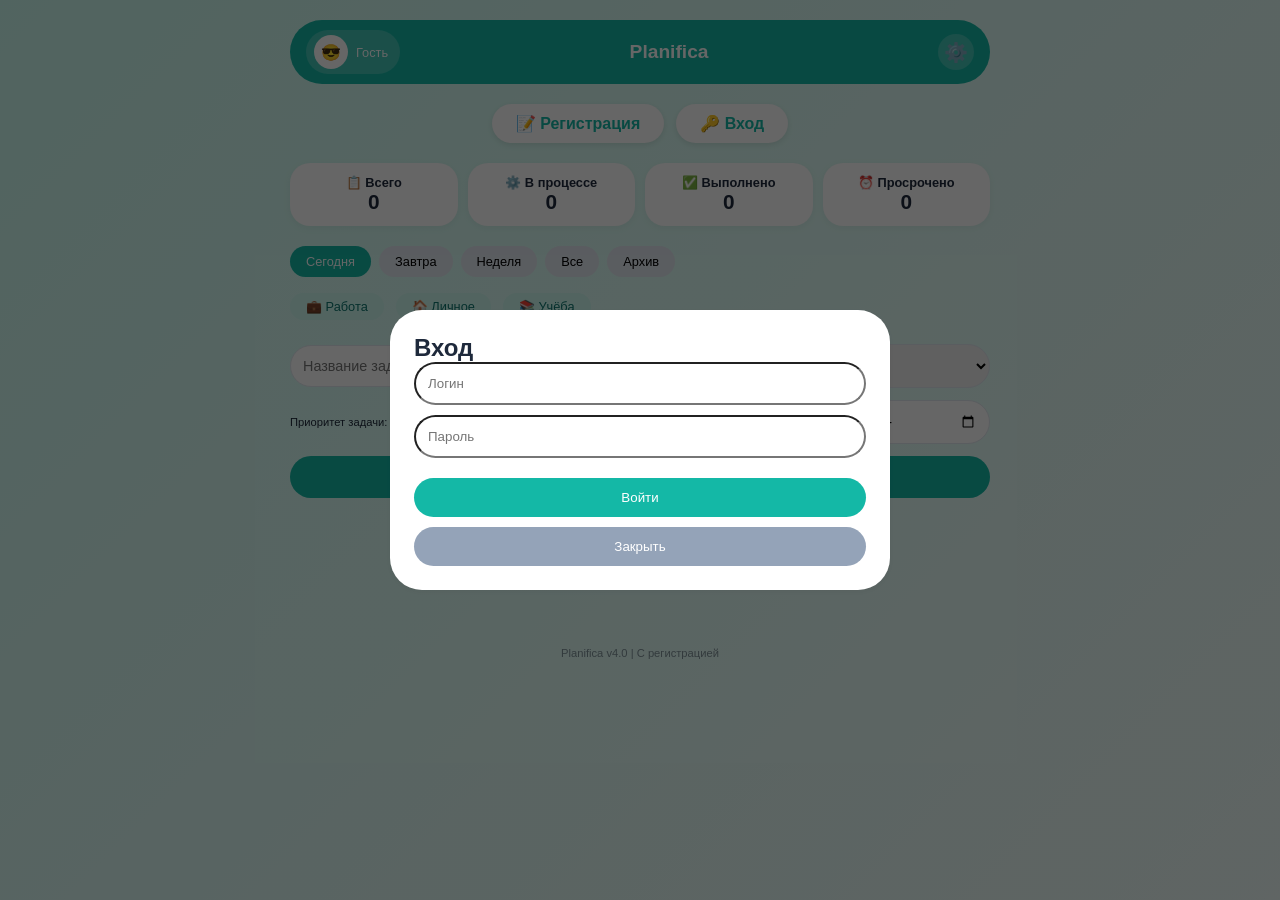
<file: index.html>
<!DOCTYPE html>
<html lang="ru">
<head>
    <meta charset="UTF-8">
    <meta name="viewport" content="width=device-width, initial-scale=1.0, viewport-fit=cover">
    <title>Planifica – личный планировщик</title>
    <link rel="manifest" href="manifest.json">
    <meta name="theme-color" content="#14b8a6">
    <style>
        * { margin: 0; padding: 0; box-sizing: border-box; -webkit-tap-highlight-color: transparent; }
        body {
            font-family: -apple-system, BlinkMacSystemFont, 'Segoe UI', Roboto, Helvetica, Arial, sans-serif;
            min-height: 100vh;
            padding: 20px;
            transition: background 0.3s ease, color 0.2s;
        }
        /* === БИРЮЗОВАЯ ТЕМА === */
        body.theme-teal {
            background: linear-gradient(135deg, #ccfbf1 0%, #f0fdfa 100%);
            color: #1e293b;
        }
        body.theme-teal header { background: #14b8a6; }
        body.theme-teal .date-btn.active, body.theme-teal .tab-btn.active, body.theme-teal #addBtn { background: #14b8a6; color: white; }
        body.theme-teal .category-badge { background: #ccfbf1; color: #0f766e; }
        body.theme-teal .stats div, body.theme-teal .task-item, body.theme-teal .modal-content { background: white; box-shadow: 0 2px 8px rgba(0,0,0,0.05); }
        body.theme-teal .task-priority { background: #e2e8f0; color: #1e293b; }
        body.theme-teal .level-card { background: white; border: 1px solid #ccfbf1; }
        body.theme-teal .fact-card { background: #f0fdfa; border-left: 4px solid #14b8a6; }
        body.theme-teal .science-fact { background: #e6f7ff; border-left: 4px solid #0ea5e9; }
        /* === ТЁМНАЯ ТЕМА === */
        body.theme-dark {
            background: linear-gradient(135deg, #1e293b 0%, #0f172a 100%);
            color: #e2e8f0;
        }
        body.theme-dark header { background: #0f172a; box-shadow: 0 2px 8px rgba(0,0,0,0.3); }
        body.theme-dark .stats div, body.theme-dark .task-item, body.theme-dark .modal-content { background: #1e293b; box-shadow: none; }
        body.theme-dark .category-badge { background: #334155; color: #14b8a6; }
        body.theme-dark .date-btn.active, body.theme-dark .tab-btn.active { background: #14b8a6; color: #0f172a; }
        body.theme-dark .task-priority { background: #475569; color: #f1f5f9; }
        body.theme-dark .level-card { background: #334155; border: 1px solid #475569; }
        body.theme-dark .fact-card { background: #0f172a; border-left: 4px solid #14b8a6; }
        body.theme-dark .science-fact { background: #0c4a6e; border-left: 4px solid #38bdf8; }
        /* Общие стили */
        .app-container { max-width: 700px; margin: 0 auto; width: 100%; }
        header {
            display: flex; justify-content: space-between; align-items: center;
            padding: 10px 16px; border-radius: 50px; margin-bottom: 20px; color: white;
        }
        .profile-section {
            display: flex; align-items: center; gap: 8px; background: rgba(255,255,255,0.2);
            padding: 5px 12px 5px 8px; border-radius: 40px; cursor: pointer;
        }
        .profile-avatar {
            width: 34px; height: 34px; border-radius: 50%; background: white;
            display: flex; align-items: center; justify-content: center; overflow: hidden;
        }
        .profile-avatar img { width: 100%; height: 100%; object-fit: cover; }
        .profile-name { font-size: 0.8rem; max-width: 100px; overflow: hidden; text-overflow: ellipsis; white-space: nowrap; }
        h1 { font-size: 1.2rem; font-weight: 600; }
        .settings-btn {
            background: rgba(255,255,255,0.2); border: none; font-size: 1.2rem;
            width: 36px; height: 36px; border-radius: 50%;
            display: flex; align-items: center; justify-content: center; cursor: pointer; color: white;
        }
        /* Кнопки аутентификации на главном экране */
        .auth-buttons-main {
            display: flex;
            gap: 12px;
            justify-content: center;
            margin-bottom: 20px;
        }
        .auth-buttons-main button {
            padding: 10px 24px;
            border: none;
            border-radius: 40px;
            font-size: 1rem;
            font-weight: 600;
            cursor: pointer;
            transition: 0.2s;
            background: white;
            color: #14b8a6;
            box-shadow: 0 2px 6px rgba(0,0,0,0.1);
        }
        body.theme-dark .auth-buttons-main button {
            background: #1e293b;
            color: #14b8a6;
        }
        .auth-buttons-main button:active { transform: scale(0.96); }
        .stats {
            display: grid; grid-template-columns: repeat(4,1fr); gap: 10px; margin-bottom: 20px;
        }
        .stats div { padding: 12px; border-radius: 20px; text-align: center; font-size: 0.8rem; font-weight: bold; }
        .stats div span { font-size: 1.3rem; display: block; font-weight: 800; }
        .date-filter { display: flex; gap: 8px; flex-wrap: wrap; margin-bottom: 16px; }
        .date-btn { padding: 8px 16px; border-radius: 30px; border: none; background: #e2e8f0; cursor: pointer; font-size: 0.8rem; }
        .category-bar { display: flex; gap: 12px; margin-bottom: 16px; overflow-x: auto; padding-bottom: 8px; }
        .category-badge { padding: 6px 16px; border-radius: 30px; font-size: 0.8rem; font-weight: 500; cursor: pointer; white-space: nowrap; }
        .category-badge.active { background: #14b8a6; color: white; }
        .add-task-panel { margin-bottom: 20px; }
        .row-inputs { display: flex; gap: 8px; flex-wrap: wrap; margin-bottom: 12px; align-items: center; }
        .row-inputs input, .row-inputs select { flex: 1; padding: 12px; border-radius: 30px; border: 1px solid #e2e8f0; font-size: 0.9rem; }
        #addBtn { width: 100%; padding: 12px; border: none; border-radius: 30px; background: #14b8a6; color: white; font-weight: bold; font-size: 1rem; cursor: pointer; }
        .task-list { margin-top: 20px; }
        .task-item { display: flex; justify-content: space-between; align-items: center; padding: 16px; border-radius: 16px; margin-bottom: 12px; }
        .task-left { display: flex; align-items: center; gap: 12px; flex: 1; flex-wrap: wrap; }
        .task-checkbox { width: 24px; height: 24px; cursor: pointer; accent-color: #14b8a6; }
        .task-title { font-size: 1rem; font-weight: 500; word-break: break-word; flex: 1; }
        .task-completed { text-decoration: line-through; opacity: 0.6; }
        .task-priority { font-size: 0.7rem; padding: 4px 8px; border-radius: 30px; background: #e2e8f0; }
        .task-right { display: flex; gap: 8px; align-items: center; }
        .task-edit, .task-delete { background: none; border: none; font-size: 1.2rem; cursor: pointer; padding: 6px; border-radius: 30px; }
        .empty { text-align: center; padding: 40px; opacity: 0.7; }
        .version { text-align: center; font-size: 0.7rem; margin-top: 30px; opacity: 0.5; }
        .modal {
            display: none; position: fixed; top: 0; left: 0; width: 100%; height: 100%;
            background: rgba(0,0,0,0.6); justify-content: center; align-items: center; z-index: 1000;
        }
        .modal-content { width: 90%; max-width: 500px; padding: 24px; border-radius: 32px; max-height: 85vh; overflow-y: auto; }
        .theme-options { display: flex; gap: 15px; justify-content: center; margin: 15px 0; }
        .theme-option { width: 50px; height: 50px; border-radius: 50%; cursor: pointer; transition: 0.2s; }
        .theme-teal-bg { background: #14b8a6; }
        .theme-dark-bg { background: #1e293b; border: 1px solid #475569; }
        .theme-option.active { transform: scale(1.1); }
        .tab-buttons { display: flex; gap: 10px; margin-bottom: 20px; }
        .tab-btn { flex: 1; padding: 10px; border: none; border-radius: 30px; background: #e2e8f0; cursor: pointer; }
        .tab-content { display: none; }
        .tab-content.active { display: block; }
        .profile-stats { background: rgba(0,0,0,0.05); padding: 15px; border-radius: 20px; margin: 15px 0; }
        .levels-container { display: flex; flex-direction: column; gap: 12px; }
        .level-card { padding: 15px; border-radius: 20px; display: flex; justify-content: space-between; align-items: center; flex-wrap: wrap; }
        .level-card.current { background: #0f766e; color: white; border: 1px solid #14b8a6; }
        .fact-card, .science-fact { padding: 20px; border-radius: 20px; margin-bottom: 15px; }
        .slider-container { display: flex; align-items: center; gap: 15px; margin: 20px 0; }
        .slider-container input { flex: 1; }
        .motivation-text { text-align: center; padding: 15px; font-size: 1rem; font-weight: 500; }
        .avatar-upload { display: flex; align-items: center; gap: 10px; margin-bottom: 15px; }
        .avatar-upload label { background: #e2e8f0; padding: 8px 16px; border-radius: 30px; cursor: pointer; font-size: 0.8rem; }
        .avatar-preview { width: 70px; height: 70px; border-radius: 50%; background: #f0fdfa; display: flex; align-items: center; justify-content: center; overflow: hidden; }
        .avatar-preview img { width: 100%; height: 100%; object-fit: cover; }
        .auth-buttons { display: flex; gap: 10px; margin-top: 15px; }
        .auth-buttons button { flex:1; background: #14b8a6; border: none; padding: 10px; border-radius: 30px; color: white; cursor: pointer; }
        .logout-btn { background: #f97316; margin-top: 15px; width:100%; padding:10px; border:none; border-radius:30px; color:white; cursor:pointer; }
    </style>
</head>
<body class="theme-teal">
<div class="app-container">
    <header>
        <div class="profile-section" id="profileBtn">
            <div class="profile-avatar" id="headerAvatar">😎</div>
            <span class="profile-name" id="headerName">Гость</span>
        </div>
        <h1>Planifica</h1>
        <div class="settings-btn" id="settingsBtn">⚙️</div>
    </header>

    <!-- Две отдельные кнопки для неавторизованных пользователей -->
    <div id="authButtonsMain" class="auth-buttons-main" style="display: none;">
        <button id="mainRegisterBtn">📝 Регистрация</button>
        <button id="mainLoginBtn">🔑 Вход</button>
    </div>

    <div class="stats">
        <div>📋 Всего<br><span id="totalCount">0</span></div>
        <div>⚙️ В процессе<br><span id="activeCount">0</span></div>
        <div>✅ Выполнено<br><span id="completedCount">0</span></div>
        <div>⏰ Просрочено<br><span id="overdueCount">0</span></div>
    </div>

    <div class="date-filter">
        <button class="date-btn active" data-view="today">Сегодня</button>
        <button class="date-btn" data-view="tomorrow">Завтра</button>
        <button class="date-btn" data-view="week">Неделя</button>
        <button class="date-btn" data-view="all">Все</button>
        <button class="date-btn" data-view="archive">Архив</button>
    </div>

    <div class="category-bar">
        <div class="category-badge active" data-cat="work">💼 Работа</div>
        <div class="category-badge" data-cat="personal">🏠 Личное</div>
        <div class="category-badge" data-cat="study">📚 Учёба</div>
    </div>

    <div class="add-task-panel">
        <div class="row-inputs">
            <input type="text" id="taskTitle" placeholder="Название задачи" autocomplete="off">
            <select id="categorySelect">
                <option value="work">💼 Работа</option>
                <option value="personal">🏠 Личное</option>
                <option value="study">📚 Учёба</option>
            </select>
        </div>
        <div class="row-inputs">
            <div style="font-size:0.7rem;">Приоритет задачи:</div>
            <select id="prioritySelect">
                <option value="low">🟢 Низкий</option>
                <option value="medium">🟡 Средний</option>
                <option value="high">🔴 Высокий</option>
            </select>
            <input type="datetime-local" id="deadlineInput">
        </div>
        <button id="addBtn">+ Добавить задачу</button>
    </div>

    <div class="task-list" id="taskList"><div class="empty">✨ Нет задач в этом разделе</div></div>
    <div class="version">Planifica v4.0 | С регистрацией</div>
</div>

<!-- Модалка настроек -->
<div id="settingsModal" class="modal"><div class="modal-content">
    <h2>⚙️ Настройки</h2>
    <h3>🎨 Цветовая тема</h3>
    <div class="theme-options">
        <div class="theme-option theme-teal-bg active" data-theme="teal"></div>
        <div class="theme-option theme-dark-bg" data-theme="dark"></div>
    </div>
    <button id="closeSettings" style="margin-top:15px; background:#14b8a6; color:white; border:none; padding:10px 20px; border-radius:30px;">Закрыть</button>
</div></div>

<!-- Модалка профиля -->
<div id="profileModal" class="modal"><div class="modal-content">
    <h2>👤 Мой профиль</h2>
    <div class="tab-buttons">
        <button class="tab-btn active" data-tab="profile">📝 Профиль</button>
        <button class="tab-btn" data-tab="levels">🏆 Уровни</button>
        <button class="tab-btn" data-tab="facts">🌟 Факты дня</button>
    </div>
    <div id="tabProfile" class="tab-content active">
        <div class="avatar-upload">
            <div class="avatar-preview" id="avatarPreview">😎</div>
            <label for="avatarInput">📷 Загрузить фото</label>
            <input type="file" id="avatarInput" accept="image/*" style="display:none">
        </div>
        <input type="text" id="userName" placeholder="Ваше имя" style="width:100%; margin:10px 0; padding:12px; border-radius:30px;">
        <select id="userGender" style="width:100%; margin:10px 0; padding:12px; border-radius:30px;">
            <option value="male">👨 Мужской</option>
            <option value="female">👩 Женский</option>
        </select>
        <textarea id="userGoal" rows="3" placeholder="Ваша цель..." style="width:100%; margin:10px 0; padding:12px; border-radius:20px;"></textarea>
        <div class="profile-stats">
            <p>📈 Выполнено задач: <span id="profileCompleted">0</span></p>
            <p>🏆 Текущий уровень: <span id="profileLevel">⭐ Новичок</span></p>
            <p>⭐ До следующего уровня: <span id="nextLevelTasks">100</span> задач</p>
        </div>
        <button id="saveProfile" style="background:#14b8a6; color:white; border:none; padding:12px; border-radius:30px; width:100%;">💾 Сохранить</button>
        <button id="closeProfile" style="margin-top:10px; background:#94a3b8; color:white; border:none; padding:12px; border-radius:30px; width:100%;">🔒 Закрыть</button>
        <div class="auth-buttons" id="authButtons">
            <button id="showRegisterBtn">📝 Регистрация</button>
            <button id="showLoginBtn">🔑 Вход</button>
        </div>
        <button id="logoutBtn" class="logout-btn" style="display:none;">🚪 Выйти</button>
    </div>
    <div id="tabLevels" class="tab-content"><div class="levels-container" id="levelsContainer"></div></div>
    <div id="tabFacts" class="tab-content"><div id="factOfTheDay" class="fact-card"></div><div id="scienceFact" class="science-fact"></div></div>
</div></div>

<!-- Модалка регистрации / входа -->
<div id="authModal" class="modal"><div class="modal-content">
    <h2 id="authTitle">Регистрация</h2>
    <input type="text" id="authUsername" placeholder="Логин" style="width:100%; margin-bottom:10px; padding:12px; border-radius:30px;">
    <input type="password" id="authPassword" placeholder="Пароль" style="width:100%; margin-bottom:10px; padding:12px; border-radius:30px;">
    <button id="authSubmitBtn" style="background:#14b8a6; color:white; border:none; padding:12px; border-radius:30px; width:100%; margin-top:10px;">Зарегистрироваться</button>
    <button id="closeAuthBtn" style="margin-top:10px; background:#94a3b8; color:white; border:none; padding:12px; border-radius:30px; width:100%;">Закрыть</button>
</div></div>

<!-- Модалка оценки -->
<div id="ratingModal" class="modal"><div class="modal-content">
    <h3>🎯 Как вам было выполнять задачу?</h3>
    <div class="slider-container"><span>😊</span><input type="range" id="difficultySlider" min="1" max="3" step="1" value="2"><span>😟</span></div>
    <div id="sliderEmoji" style="font-size:2rem; text-align:center;">😐</div>
    <div id="motivationMessage" class="motivation-text"></div>
    <button id="submitRating" style="background:#14b8a6; color:white; border:none; padding:12px; border-radius:30px; width:100%;">✨ Отлично! ✨</button>
</div></div>

<script>
(function(){
    // ---------- Система авторизации ----------
    let users = JSON.parse(localStorage.getItem('planifica_users') || '{}');
    let currentUser = localStorage.getItem('planifica_currentUser') || null;
    let currentTasks = [];
    let userProfile = { name: '', avatarData: '', gender: 'male', goal: '', totalCompleted: 0 };

    function hashPassword(pass) { return btoa(pass); }
    function saveUsers() { localStorage.setItem('planifica_users', JSON.stringify(users)); }
    function saveCurrentUser() { if(currentUser) localStorage.setItem('planifica_currentUser', currentUser); else localStorage.removeItem('planifica_currentUser'); }
    
    function loadUserData() {
        if(!currentUser) { currentTasks = []; userProfile = { name: '', avatarData: '', gender: 'male', goal: '', totalCompleted: 0 }; return; }
        const userData = users[currentUser];
        if(userData) { currentTasks = userData.tasks || []; userProfile = userData.profile || { name: '', avatarData: '', gender: 'male', goal: '', totalCompleted: 0 }; }
        else { currentUser = null; saveCurrentUser(); currentTasks = []; userProfile = { name: '', avatarData: '', gender: 'male', goal: '', totalCompleted: 0 }; }
        updateStatsFromTasks();
    }
    function saveUserData() {
        if(!currentUser) return;
        if(!users[currentUser]) users[currentUser] = { passwordHash: '', profile: {}, tasks: [] };
        users[currentUser].tasks = currentTasks;
        users[currentUser].profile = userProfile;
        saveUsers();
    }
    function updateStatsFromTasks() { let completed = currentTasks.filter(t => t.completed).length; userProfile.totalCompleted = completed; if(currentUser) saveUserData(); }

    function register(login, password) { if(users[login]) return false; users[login] = { passwordHash: hashPassword(password), profile: { name: '', avatarData: '', gender: 'male', goal: '', totalCompleted: 0 }, tasks: [] }; saveUsers(); return true; }
    function login(login, password) { if(users[login] && users[login].passwordHash === hashPassword(password)) { currentUser = login; saveCurrentUser(); loadUserData(); render(); closeAuthModal(); return true; } return false; }
    function logout() { currentUser = null; saveCurrentUser(); loadUserData(); render(); }

    // ---------- Глобальные переменные ----------
    let currentView = 'today', currentCategory = 'work', currentRatingTaskId = null;
    const levels = [
        { name: '⭐ Новичок', min: 0, icon: '🌱', desc: 'Первый шаг' },
        { name: '📌 Организатор', min: 100, icon: '📋', desc: 'Вы уже умеете планировать' },
        { name: '🏅 Мастер планов', min: 200, icon: '🎯', desc: 'Планирование — ваш навык' },
        { name: '⚡ Эксперт продуктивности', min: 400, icon: '🚀', desc: 'Время ускоряться' },
        { name: '👑 Легенда продуктивности', min: 700, icon: '🏆', desc: 'Вы достигли вершины!' }
    ];
    const facts = [
        { text: '🧠 Планирование снижает уровень стресса на 30%', source: 'Psychology Today' },
        { text: '📝 Люди, записывающие цели, достигают их в 2 раза чаще', source: 'Harvard Business Review' },
        { text: '🕰️ Правило 2 минут: Если дело занимает меньше 2 минут — сделайте его сразу', source: 'Дэвид Аллен' },
        { text: '🎯 80% важных результатов приносят 20% усилий', source: 'Парето' },
        { text: '📅 Планирование дня с вечера повышает продуктивность на 40%', source: 'Американская псих. ассоциация' }
    ];
    const scienceFacts = [
        { text: '🔬 Допамин: Выполнение задач стимулирует выработку дофамина — гормона мотивации' },
        { text: '🧠 Нейропластичность: Регулярное планирование улучшает когнитивные способности' },
        { text: '⏰ Циркадные ритмы: Самые сложные задачи лучше решать утром' }
    ];

    // ---------- Работа с задачами ----------
    function addTask(title, category, deadline, priority) {
        if(!title.trim()) return;
        currentTasks.push({ id: Date.now(), title: title.trim(), category, deadline: deadline || null, priority: priority || 'medium', completed: false, createdAt: new Date().toISOString() });
        saveUserData(); render();
    }
    function toggleTaskComplete(id) {
        const task = currentTasks.find(t => t.id == id);
        if(task && !task.completed) { task.completed = true; userProfile.totalCompleted++; currentRatingTaskId = id; document.getElementById('ratingModal').style.display = 'flex'; saveUserData(); render(); }
        else if(task && task.completed) { task.completed = false; userProfile.totalCompleted = Math.max(0, userProfile.totalCompleted-1); saveUserData(); render(); }
    }
    function editTask(id, newTitle, newCategory, newDeadline, newPriority) {
        const task = currentTasks.find(t => t.id == id);
        if(task) { if(newTitle && newTitle.trim()) task.title = newTitle.trim(); if(newCategory) task.category = newCategory; if(newDeadline !== undefined) task.deadline = newDeadline; if(newPriority) task.priority = newPriority; saveUserData(); render(); }
    }
    function deleteTask(id) { currentTasks = currentTasks.filter(t => t.id != id); saveUserData(); render(); }

    // Фильтрация
    function getFilteredTasks() {
        let filtered = [...currentTasks];
        if(currentCategory !== 'all') filtered = filtered.filter(t => t.category === currentCategory);
        const now = new Date();
        const today = new Date(now.getFullYear(), now.getMonth(), now.getDate());
        const tomorrow = new Date(today); tomorrow.setDate(tomorrow.getDate()+1);
        const weekEnd = new Date(today); weekEnd.setDate(weekEnd.getDate()+7);
        if(currentView === 'today') filtered = filtered.filter(t => t.deadline && new Date(new Date(t.deadline).toDateString()).getTime() === today.getTime());
        else if(currentView === 'tomorrow') filtered = filtered.filter(t => t.deadline && new Date(new Date(t.deadline).toDateString()).getTime() === tomorrow.getTime());
        else if(currentView === 'week') filtered = filtered.filter(t => t.deadline && new Date(t.deadline) >= today && new Date(t.deadline) < weekEnd);
        else if(currentView === 'archive') filtered = filtered.filter(t => t.completed === true);
        else filtered = filtered.filter(t => !t.completed);
        filtered.sort((a,b) => (a.deadline||9e9) - (b.deadline||9e9));
        return filtered;
    }

    // Рендер
    function renderStats() {
        const all = currentTasks.length, active = currentTasks.filter(t => !t.completed).length, completed = currentTasks.filter(t => t.completed).length;
        const now = new Date(), overdue = currentTasks.filter(t => !t.completed && t.deadline && new Date(t.deadline) < now).length;
        document.getElementById('totalCount').innerText = all; document.getElementById('activeCount').innerText = active; document.getElementById('completedCount').innerText = completed; document.getElementById('overdueCount').innerText = overdue;
    }
    function renderTaskList() {
        const container = document.getElementById('taskList');
        const filtered = getFilteredTasks();
        if(filtered.length === 0) { container.innerHTML = '<div class="empty">✨ Нет задач в этом разделе</div>'; return; }
        let html = '';
        filtered.forEach(task => {
            const isOverdue = !task.completed && task.deadline && new Date(task.deadline) < new Date();
            const priorityText = task.priority === 'high' ? '🔴 Высокий' : (task.priority === 'medium' ? '🟡 Средний' : '🟢 Низкий');
            const catIcon = task.category === 'work' ? '💼' : (task.category === 'personal' ? '🏠' : '📚');
            const catName = task.category === 'work' ? 'Работа' : (task.category === 'personal' ? 'Личное' : 'Учёба');
            html += `<div class="task-item" data-id="${task.id}"><div class="task-left"><input type="checkbox" class="task-checkbox" ${task.completed ? 'checked' : ''} data-id="${task.id}"><span class="task-title ${task.completed ? 'task-completed' : ''}">${escapeHtml(task.title)}</span><span class="task-priority">${priorityText}</span><span class="category-badge" style="font-size:0.7rem;">${catIcon} ${catName}</span>${task.deadline ? `<span style="font-size:0.7rem;">📅 ${new Date(task.deadline).toLocaleString()}</span>` : ''}${isOverdue ? '<span style="color:#f97316;">⚠️ Просрочено</span>' : ''}</div><div class="task-right"><button class="task-edit" data-id="${task.id}">✏️</button><button class="task-delete" data-id="${task.id}">🗑️</button></div></div>`;
        });
        container.innerHTML = html;
        document.querySelectorAll('.task-checkbox').forEach(cb => cb.addEventListener('change', (e) => toggleTaskComplete(parseInt(e.target.dataset.id))));
        document.querySelectorAll('.task-edit').forEach(btn => btn.addEventListener('click', (e) => {
            const id = parseInt(e.currentTarget.dataset.id);
            const task = currentTasks.find(t => t.id == id);
            if(task) { const newTitle = prompt('Новое название:', task.title); if(newTitle !== null) { const newCat = prompt('Категория (work/personal/study):', task.category); const newPriority = prompt('Приоритет (low/medium/high):', task.priority); editTask(id, newTitle, newCat, task.deadline, newPriority); } }
        }));
        document.querySelectorAll('.task-delete').forEach(btn => btn.addEventListener('click', (e) => { if(confirm('Удалить задачу?')) deleteTask(parseInt(e.currentTarget.dataset.id)); }));
    }
    function escapeHtml(str) { return str.replace(/[&<>]/g, m => ({ '&':'&amp;','<':'&lt;','>':'&gt;' }[m] || m)); }
    function updateHeaderAvatar() {
        const headerDiv = document.getElementById('headerAvatar');
        if(userProfile.avatarData && userProfile.avatarData.startsWith('data:image')) headerDiv.innerHTML = `<img src="${userProfile.avatarData}" style="width:100%;height:100%;object-fit:cover;">`;
        else headerDiv.innerHTML = '😎';
        document.getElementById('headerName').innerText = userProfile.name || (currentUser ? currentUser : 'Гость');
    }
    function renderProfileTab() {
        const preview = document.getElementById('avatarPreview');
        if(userProfile.avatarData && userProfile.avatarData.startsWith('data:image')) preview.innerHTML = `<img src="${userProfile.avatarData}" style="width:100%;height:100%;object-fit:cover;">`;
        else preview.innerHTML = '😎';
        document.getElementById('userName').value = userProfile.name || ''; document.getElementById('userGender').value = userProfile.gender; document.getElementById('userGoal').value = userProfile.goal || '';
        document.getElementById('profileCompleted').innerText = userProfile.totalCompleted;
        const level = getUserLevel(); document.getElementById('profileLevel').innerHTML = level.icon + ' ' + level.name;
        document.getElementById('nextLevelTasks').innerText = getNextLevelTasks();
        const logoutBtn = document.getElementById('logoutBtn'), authBtns = document.getElementById('authButtons');
        if(currentUser) { logoutBtn.style.display = 'block'; authBtns.style.display = 'none'; } else { logoutBtn.style.display = 'none'; authBtns.style.display = 'flex'; }
    }
    function getUserLevel() { let lvl = levels[0]; for(let i=levels.length-1;i>=0;i--) if(userProfile.totalCompleted >= levels[i].min) return levels[i]; return lvl; }
    function getNextLevelTasks() { for(let i=0;i<levels.length;i++) if(userProfile.totalCompleted < levels[i].min) return levels[i].min - userProfile.totalCompleted; return 0; }
    function renderLevelsTab() { let html = ''; const current = getUserLevel(); levels.forEach(level => { const isCurrent = level.name === current.name; html += `<div class="level-card ${isCurrent ? 'current' : ''}"><div><span style="font-size:1.5rem;">${level.icon}</span> ${level.name}</div><div>🏆 ${level.min}+ задач</div><div style="font-size:0.8rem;">${level.desc}</div></div>`; }); document.getElementById('levelsContainer').innerHTML = html; }
    function renderFactsTab() { const fact = facts[Math.floor(Math.random()*facts.length)]; const sci = scienceFacts[Math.floor(Math.random()*scienceFacts.length)]; document.getElementById('factOfTheDay').innerHTML = `<strong>🌟 Факт дня</strong><br>${fact.text}<br><small>— ${fact.source}</small>`; document.getElementById('scienceFact').innerHTML = `<strong>🧠 Научное открытие</strong><br>${sci.text}`; }
    function render() {
        renderStats(); renderTaskList(); updateHeaderAvatar();
        document.querySelectorAll('.date-btn').forEach(btn => btn.classList.toggle('active', btn.dataset.view === currentView));
        document.querySelectorAll('.category-badge').forEach(badge => badge.classList.toggle('active', badge.dataset.cat === currentCategory));
        const mainAuthDiv = document.getElementById('authButtonsMain');
        if(currentUser) mainAuthDiv.style.display = 'none'; else mainAuthDiv.style.display = 'flex';
    }

    // Модалки
    function openProfileModal() { renderProfileTab(); renderLevelsTab(); renderFactsTab(); document.getElementById('profileModal').style.display = 'flex'; }
    function closeProfileModal() { document.getElementById('profileModal').style.display = 'none'; }
    function openSettingsModal() { document.getElementById('settingsModal').style.display = 'flex'; }
    function closeSettingsModal() { document.getElementById('settingsModal').style.display = 'none'; }
    let authMode = 'register';
    function openAuthModal(mode) { authMode = mode; document.getElementById('authTitle').innerText = mode === 'register' ? 'Регистрация' : 'Вход'; document.getElementById('authSubmitBtn').innerText = mode === 'register' ? 'Зарегистрироваться' : 'Войти'; document.getElementById('authModal').style.display = 'flex'; }
    function closeAuthModal() { document.getElementById('authModal').style.display = 'none'; }

    // Инициализация
    function init() {
        loadUserData();
        const savedTheme = localStorage.getItem('planifica_theme');
        if(savedTheme === 'dark') { document.body.classList.remove('theme-teal'); document.body.classList.add('theme-dark'); document.querySelectorAll('.theme-option').forEach(opt => { opt.classList.remove('active'); if(opt.dataset.theme === 'dark') opt.classList.add('active'); }); }
        else { document.body.classList.remove('theme-dark'); document.body.classList.add('theme-teal'); document.querySelectorAll('.theme-option').forEach(opt => { opt.classList.remove('active'); if(opt.dataset.theme === 'teal') opt.classList.add('active'); }); }
        
        document.getElementById('addBtn').addEventListener('click', () => { if(!currentUser) { alert('Сначала войдите'); openAuthModal('login'); return; } addTask(document.getElementById('taskTitle').value, document.getElementById('categorySelect').value, document.getElementById('deadlineInput').value, document.getElementById('prioritySelect').value); document.getElementById('taskTitle').value = ''; document.getElementById('deadlineInput').value = ''; });
        document.querySelectorAll('.date-btn').forEach(btn => btn.addEventListener('click', () => { currentView = btn.dataset.view; render(); }));
        document.querySelectorAll('.category-badge').forEach(badge => badge.addEventListener('click', () => { currentCategory = badge.dataset.cat; render(); }));
        
        document.getElementById('settingsBtn').addEventListener('click', openSettingsModal); document.getElementById('closeSettings').addEventListener('click', closeSettingsModal);
        document.querySelectorAll('.theme-option').forEach(opt => opt.addEventListener('click', () => { const theme = opt.dataset.theme; if(theme === 'dark') { document.body.classList.remove('theme-teal'); document.body.classList.add('theme-dark'); localStorage.setItem('planifica_theme', 'dark'); } else { document.body.classList.remove('theme-dark'); document.body.classList.add('theme-teal'); localStorage.setItem('planifica_theme', 'teal'); } document.querySelectorAll('.theme-option').forEach(o => o.classList.remove('active')); opt.classList.add('active'); renderFactsTab(); }));
        
        document.getElementById('profileBtn').addEventListener('click', openProfileModal); document.getElementById('closeProfile').addEventListener('click', closeProfileModal); document.getElementById('saveProfile').addEventListener('click', () => { if(!currentUser) { alert('Войдите, чтобы сохранить профиль'); openAuthModal('login'); return; } userProfile.name = document.getElementById('userName').value; userProfile.gender = document.getElementById('userGender').value; userProfile.goal = document.getElementById('userGoal').value; saveUserData(); render(); closeProfileModal(); });
        document.getElementById('avatarInput').addEventListener('change', (e) => { if(!currentUser) { alert('Войдите, чтобы загрузить фото'); openAuthModal('login'); return; } const file = e.target.files[0]; if(file && file.type.startsWith('image/')) { const reader = new FileReader(); reader.onload = (ev) => { userProfile.avatarData = ev.target.result; saveUserData(); renderProfileTab(); render(); }; reader.readAsDataURL(file); } });
        
        document.querySelectorAll('.tab-btn').forEach(btn => btn.addEventListener('click', () => { const tab = btn.dataset.tab; document.querySelectorAll('.tab-content').forEach(tc => tc.classList.remove('active')); document.getElementById(`tab${tab.charAt(0).toUpperCase() + tab.slice(1)}`).classList.add('active'); document.querySelectorAll('.tab-btn').forEach(b => b.classList.remove('active')); btn.classList.add('active'); if(tab === 'levels') renderLevelsTab(); if(tab === 'facts') renderFactsTab(); }));
        
        // Кнопки на главном экране
        document.getElementById('mainRegisterBtn').addEventListener('click', () => openAuthModal('register'));
        document.getElementById('mainLoginBtn').addEventListener('click', () => openAuthModal('login'));
        
        // Кнопки внутри модалки профиля
        document.getElementById('showRegisterBtn').addEventListener('click', () => openAuthModal('register'));
        document.getElementById('showLoginBtn').addEventListener('click', () => openAuthModal('login'));
        document.getElementById('logoutBtn').addEventListener('click', () => { logout(); closeProfileModal(); });
        
        document.getElementById('authSubmitBtn').addEventListener('click', () => { const loginVal = document.getElementById('authUsername').value.trim(); const passVal = document.getElementById('authPassword').value.trim(); if(!loginVal || !passVal) { alert('Заполните логин и пароль'); return; } if(authMode === 'register') { if(register(loginVal, passVal)) { alert('Регистрация успешна! Теперь войдите.'); openAuthModal('login'); } else alert('Пользователь уже существует'); } else { if(login(loginVal, passVal)) { alert('Вход выполнен'); render(); } else alert('Неверный логин или пароль'); } });
        document.getElementById('closeAuthBtn').addEventListener('click', closeAuthModal);
        
        const ratingModal = document.getElementById('ratingModal'), slider = document.getElementById('difficultySlider'), emojiSpan = document.getElementById('sliderEmoji'), msgSpan = document.getElementById('motivationMessage');
        slider.addEventListener('input', () => { const val = parseInt(slider.value); if(val === 1) { emojiSpan.innerText = '😟'; msgSpan.innerText = 'Не расстраивайтесь, в следующий раз будет легче! 💪'; } else if(val === 2) { emojiSpan.innerText = '😐'; msgSpan.innerText = 'Хорошо, но можно лучше! 🌟'; } else { emojiSpan.innerText = '😊'; msgSpan.innerText = 'Отлично! Так держать! 🚀'; } }); slider.dispatchEvent(new Event('input')); document.getElementById('submitRating').addEventListener('click', () => { ratingModal.style.display = 'none'; currentRatingTaskId = null; });
        
        window.addEventListener('click', (e) => { if(e.target === document.getElementById('settingsModal')) closeSettingsModal(); if(e.target === document.getElementById('profileModal')) closeProfileModal(); if(e.target === ratingModal) ratingModal.style.display = 'none'; if(e.target === document.getElementById('authModal')) closeAuthModal(); });
        
        if(!currentUser) setTimeout(() => openAuthModal('login'), 500);
        render();
    }
    init();
})();
</script>
</body>
</html>
</file>
